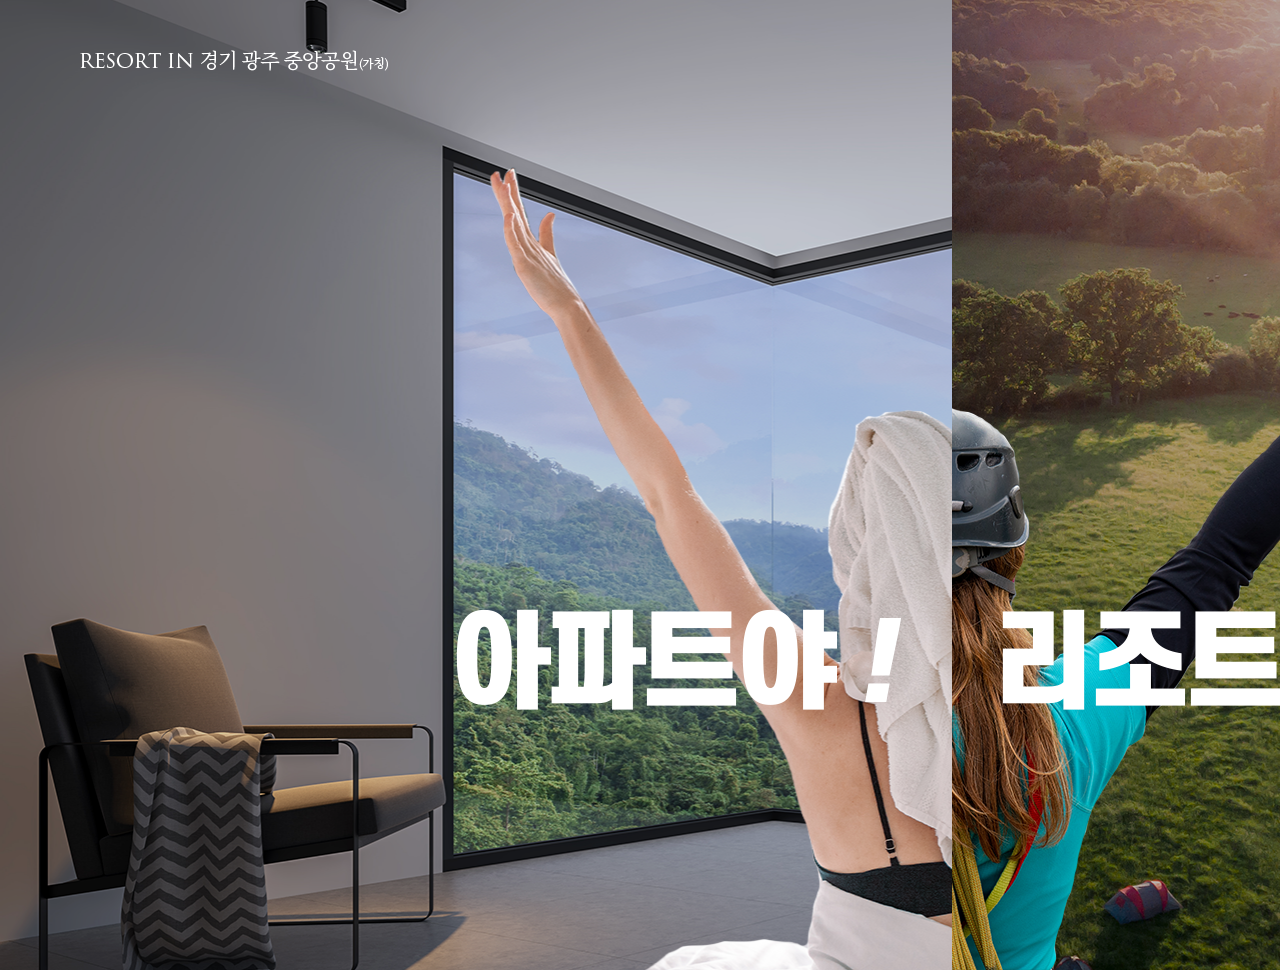
<file: index.html>
<!DOCTYPE html>
<html lang="ko">
<head>
  <meta charset="UTF-8">
  <title>경기 광주 중앙공원</title>
  <meta name="keywords" content="경기 광주 중앙공원">
  <meta name="application-name" content="경기 광주 중앙공원">
  <meta name="msapplication-tooltip" content="경기 광주 중앙공원">
  <meta id="meta_og_title" property="og:title" content="경기 광주 중앙공원">
  <meta name="description" content="경기 광주 중앙공원">
  <meta property="og:description" content="경기 광주 중앙공원">
<meta http-equiv="X-UA-Compatible" content="IE=edge">
<meta name="apple-mobile-web-app-status-bar-style" content="black-translucent">
<meta property="og:image:width" content="800">
<meta property="og:image:height" content="627">
<link rel="stylesheet" href="/assets/style/style.css">

</head>
<body>
<main class="main">
  <!-- type1-->
  <section class="main-section">
    <strong class="logo"><img src="/assets/images/common/logo.png" alt="경기 광주 중앙공원"></strong>
    <div class="main-slider">
      <div class="main-slide main-slide1">
        <div class="main-slide-img-area">
          <div class="main-slide-img left">
            <div class="main-slide-text left">
              <img src="/assets/images/main/visual1-text1.png" alt="" class="main-slide-text-img">
            </div>
          </div>
          <div class="main-slide-img right">
            <div class="main-slide-text right">
              <img src="/assets/images/main/visual1-text2.png" alt="" class="main-slide-text-img">
            </div>
          </div>
        </div>
        <div class="main-slide-bg-area ">
          <div class="main-slide-img left"></div>
          <div class="main-slide-img right">
          </div>
        </div>
      </div>
      <div class="main-slide main-slide2">
        <div class="main-slide-img-area">
          <div class="main-slide-img left">
            <div class="main-slide-text left">
              <img src="/assets/images/main/visual2-text1.png" alt="" class="main-slide-text-img">
            </div>
          </div>
          <div class="main-slide-img right">
            <div class="main-slide-text right">
              <img src="/assets/images/main/visual2-text2.png" alt="" class="main-slide-text-img">
            </div>
          </div>
        </div>
        <div class="main-slide-bg-area ">
          <div class="main-slide-img left"></div>
          <div class="main-slide-img right">
          </div>
        </div>
      </div>
    </div>
  </section>
</main>
<script>
  window.addEventListener('load', function () {
    const mainSlide1 = document.querySelector('.main-slide1')
    const mainSlide2 = document.querySelector('.main-slide2')
    mainSlide1.classList.add('is--active')
    setInterval(function () {
        mainSlide1.classList.toggle('is--active')
        mainSlide2.classList.toggle('is--active')
      },
      2000)
  })
</script>
</body>
</file>
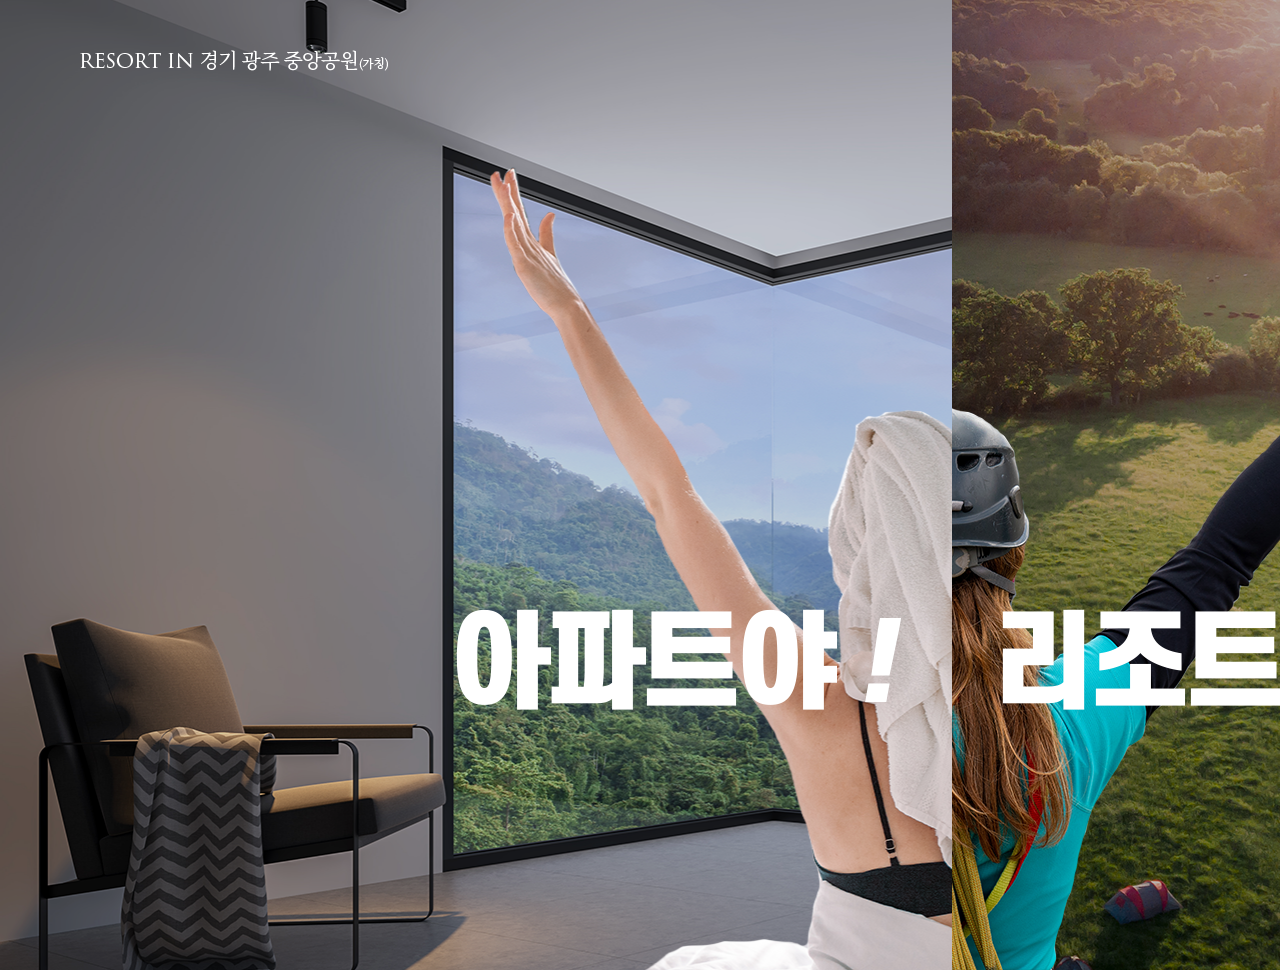
<file: type1.html>
<!DOCTYPE html>
<html lang="ko">
<head>
  <meta charset="UTF-8">
  <title>경기 광주 중앙공원</title>
  <meta name="keywords" content="경기 광주 중앙공원">
  <meta name="application-name" content="경기 광주 중앙공원">
  <meta name="msapplication-tooltip" content="경기 광주 중앙공원">
  <meta id="meta_og_title" property="og:title" content="경기 광주 중앙공원">
  <meta name="description" content="경기 광주 중앙공원">
  <meta property="og:description" content="경기 광주 중앙공원">
  <meta http-equiv="X-UA-Compatible" content="IE=edge">
<meta name="apple-mobile-web-app-status-bar-style" content="black-translucent">
<meta property="og:image:width" content="800">
<meta property="og:image:height" content="627">
<link rel="stylesheet" href="/assets/style/style.css">

</head>
<body>
<main class="main">
  <!-- type1-->
  <section class="main-section">
    <strong class="logo"><img src="/assets/images/common/logo.png" alt="경기 광주 중앙공원"></strong>
    <div class="main-slider">
      <div class="main-slide main-slide1">
        <div class="main-slide-img-area">
          <div class="main-slide-img left">
            <div class="main-slide-text left">
              <img src="/assets/images/main/visual1-text1.png" alt="" class="main-slide-text-img">
            </div>
          </div>
          <div class="main-slide-img right">
            <div class="main-slide-text right">
              <img src="/assets/images/main/visual1-text2.png" alt="" class="main-slide-text-img">
            </div>
          </div>
        </div>
        <div class="main-slide-bg-area ">
          <div class="main-slide-img left"></div>
          <div class="main-slide-img right">
          </div>
        </div>
      </div>
      <div class="main-slide main-slide2">
        <div class="main-slide-img-area">
          <div class="main-slide-img left">
            <div class="main-slide-text left">
              <img src="/assets/images/main/visual2-text1.png" alt="" class="main-slide-text-img">
            </div>
          </div>
          <div class="main-slide-img right">
            <div class="main-slide-text right">
              <img src="/assets/images/main/visual2-text2.png" alt="" class="main-slide-text-img">
            </div>
          </div>
        </div>
        <div class="main-slide-bg-area ">
          <div class="main-slide-img left"></div>
          <div class="main-slide-img right">
          </div>
        </div>
      </div>
    </div>
  </section>
</main>
<script>
  window.addEventListener('load', function () {
    const mainSlide1 = document.querySelector('.main-slide1')
    const mainSlide2 = document.querySelector('.main-slide2')
    mainSlide1.classList.add('is--active')
    setInterval(function () {
        mainSlide1.classList.toggle('is--active')
        mainSlide2.classList.toggle('is--active')
      },
      2000)
  })
</script>
</body>
</file>
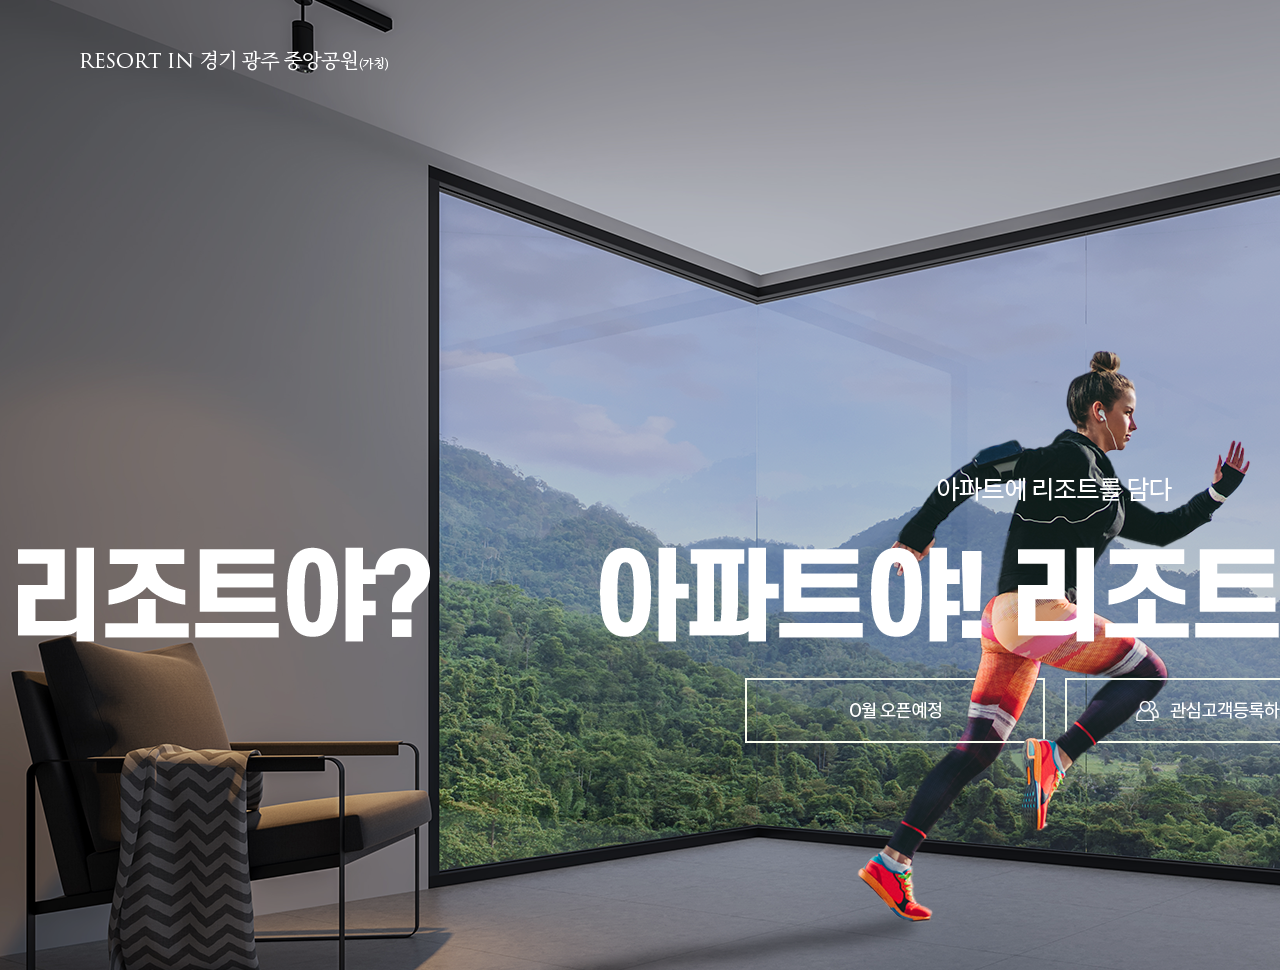
<file: type2.html>
<!DOCTYPE html>
<html lang="ko">
<head>
  <meta charset="UTF-8">
  <title>경기 광주 중앙공원</title>
  <meta name="keywords" content="경기 광주 중앙공원">
  <meta name="application-name" content="경기 광주 중앙공원">
  <meta name="msapplication-tooltip" content="경기 광주 중앙공원">
  <meta id="meta_og_title" property="og:title" content="경기 광주 중앙공원">
  <meta name="description" content="경기 광주 중앙공원">
  <meta property="og:description" content="경기 광주 중앙공원">
  <meta http-equiv="X-UA-Compatible" content="IE=edge">
<meta name="apple-mobile-web-app-status-bar-style" content="black-translucent">
<meta property="og:image:width" content="800">
<meta property="og:image:height" content="627">
<link rel="stylesheet" href="/assets/style/style.css">

</head>
<body>
<main class="main">
  <section class="main-section-type2">
    <strong class="logo"><img src="/assets/images/common/logo.png" alt="경기 광주 중앙공원"></strong>
    <div class="main-type2-model">
      <img src="/assets/images/main/type2-model2.png" alt="">
    </div>
    <div class="main-slider-type2">
      <div class="main-slide-type2 main-slide-type2-1"></div>
      <div class="main-slide-type2 main-slide-type2-2"></div>
      <div class="main-slide-type2 main-slide-type2-3"></div>
      <div class="main-slide-type2 main-slide-type2-1"></div>
      <div class="main-slide-type2 main-slide-type2-2"></div>
      <div class="main-slide-type2 main-slide-type2-3"></div>
      <div class="main-slide-type2 main-slide-type2-1"></div>
      <div class="main-slide-type2 main-slide-type2-2"></div>
      <div class="main-slide-type2 main-slide-type2-3"></div>
      <div class="main-slide-type2 main-slide-type2-1"></div>
      <div class="main-slide-type2 main-slide-type2-2"></div>
      <div class="main-slide-type2 main-slide-type2-3"></div>
    </div>
    <div class="text-slider-type2-slider">
      <div class="text-slide-type2 text-slide-type2-1">
        <div class="text-slide-type2-img-area">
          <img src="/assets/images/main/type2-text.png" alt="">
        </div>
      </div>
      <div class="text-slide-type2 text-slide-type2-2">
        <div class="text-slide-type2-img-area">
          <img src="/assets/images/main/type2-text.png" alt="">
        </div>
      </div>
      <div class="text-slide-type2 text-slide-type2-3">
        <div class="text-slide-type2-img-area">
          <img src="/assets/images/main/type2-text.png" alt="">
        </div>
      </div>
      <div class="text-slide-type2 text-slide-type2-1">
        <div class="text-slide-type2-img-area">
          <img src="/assets/images/main/type2-text.png" alt="">
        </div>
      </div>
      <div class="text-slide-type2 text-slide-type2-2">
        <div class="text-slide-type2-img-area">
          <img src="/assets/images/main/type2-text.png" alt="">
        </div>
      </div>
      <div class="text-slide-type2 text-slide-type2-3">
        <div class="text-slide-type2-img-area">
          <img src="/assets/images/main/type2-text.png" alt="">
        </div>
      </div>
      <div class="text-slide-type2 text-slide-type2-1">
        <div class="text-slide-type2-img-area">
          <img src="/assets/images/main/type2-text.png" alt="">
        </div>
      </div>
      <div class="text-slide-type2 text-slide-type2-2">
        <div class="text-slide-type2-img-area">
          <img src="/assets/images/main/type2-text.png" alt="">
        </div>
      </div>
      <div class="text-slide-type2 text-slide-type2-3">
        <div class="text-slide-type2-img-area">
          <img src="/assets/images/main/type2-text.png" alt="">
        </div>
      </div>
      <div class="text-slide-type2 text-slide-type2-1">
        <div class="text-slide-type2-img-area">
          <img src="/assets/images/main/type2-text.png" alt="">
        </div>
      </div>
      <div class="text-slide-type2 text-slide-type2-2">
        <div class="text-slide-type2-img-area">
          <img src="/assets/images/main/type2-text.png" alt="">
        </div>
      </div>
      <div class="text-slide-type2 text-slide-type2-3">
        <div class="text-slide-type2-img-area">
          <img src="/assets/images/main/type2-text.png" alt="">
        </div>
      </div>
    </div>
  </section>
</main>
<script src="/assets/js/vendors/jquery.min.js"></script>
<script src="/assets/js/vendors/slick.js"></script>
<script>
  $(function() {
    $('.main-slider-type2').slick({
      arrows: false,
      infinite: true,
      autoplay: true,
      autoplaySpeed: 2000,
      slidesToShow: 1,
      slidesToScroll: 1,
      asNavFor: '.text-slider-type2-slider'
    });
    $('.text-slider-type2-slider').slick({
      arrows: false,
      infinite: true,
      centerPadding: '10%',
      variableWidth: true,
      slidesToScroll: 1,
      asNavFor: '.main-slider-type2'
    });
  })
</script>
</body>
</file>
<file: assets/style/style.css>
@import "vendors/slick.css";
.blind, .hide {
  position: absolute !important;
  width: 0 !important;
  height: 0 !important;
  font-size: 0;
  line-height: 0;
  visibility: hidden;
  overflow: hidden;
}

article, aside, details, figcaption, figure, footer, header, hgroup, menu, nav, section {
  display: block;
}

*, body {
  margin: 0;
  padding: 0;
}

html {
  font-size: 16px;
}
@media all and (max-width: 910px) {
  html {
    font-size: 14px;
  }
}

a,
a:hover,
a:focus,
a:active,
a:link {
  text-decoration: none;
  cursor: pointer;
  color: inherit;
}

img {
  border: 0;
  vertical-align: middle;
  max-width: 100%;
}

ol, ul {
  list-style: none;
  margin: 0;
  padding: 0;
}

fieldset {
  border: 0;
}

button {
  border: 0;
  background: none;
  cursor: pointer;
}
button:focus {
  outline: none;
}

strong,
b {
  color: inherit;
  font-size: inherit;
}

i,
em {
  font-style: normal;
}

mark {
  color: inherit;
  background: none;
}

button {
  -webkit-appearance: none;
}

input {
  -webkit-border-radius: 0;
}

input:matches([type=password], [type=search]),
input[type=text],
textarea {
  -webkit-appearance: none;
  -webkit-border-radius: 0;
}

table {
  border-collapse: collapse;
}

html {
  -webkit-font-smoothing: antialiased;
}

.layout {
  width: 1200px;
  margin-left: auto;
  margin-right: auto;
}
.layout::after {
  content: "";
  display: block;
  clear: both;
}
.layout.is--content-center {
  text-align: center;
}
@media screen and (max-width: 1200px) {
  .layout {
    width: 100%;
    padding-left: 2rem;
    padding-right: 2rem;
    box-sizing: border-box;
  }
}
@media screen and (max-width: 990px) {
  .layout {
    padding-left: 0;
    padding-right: 0;
  }
}

img {
  max-width: 100%;
}

@media screen and (min-width: 991px) {
  .is--mobile {
    display: none !important;
  }
}

@media screen and (max-width: 990px) {
  .is--pc {
    display: none !important;
  }
}

.img-circle {
  vertical-align: baseline;
}

[data-aos][data-aos][data-aos-delay="3200"].aos-animate,
body[data-aos-delay="3200"] [data-aos].aos-animate {
  transition-delay: 3.2s;
}

[data-aos][data-aos][data-aos-delay="3400"].aos-animate,
body[data-aos-delay="3400"] [data-aos].aos-animate {
  transition-delay: 3.4s;
}

[data-aos][data-aos][data-aos-delay="3600"].aos-animate,
body[data-aos-delay="3600"] [data-aos].aos-animate {
  transition-delay: 3.6s;
}

[data-aos][data-aos][data-aos-delay="4200"].aos-animate,
body[data-aos-delay="4200"] [data-aos].aos-animate {
  transition-delay: 4.2s;
}

.side-text {
  width: 4.6875%;
  position: absolute;
  top: 0;
  left: 0;
  padding-top: 12.8vh;
  box-sizing: border-box;
  height: 100%;
  z-index: 10;
  text-align: center;
}
.side-text.right {
  left: auto;
  right: 0;
}
.side-text__link {
  display: block;
}

body.is--overflow-hidden {
  overflow-y: hidden;
}

.logo {
  color: #ffffff;
  position: absolute;
  top: 50px;
  left: 80px;
  z-index: 11;
}

.main-section {
  width: 1903px;
  margin: 0 auto;
  height: 970px;
  overflow: hidden;
}
.main-section .main-slide {
  height: 100%;
  position: fixed;
  top: 0;
  left: 0;
  width: 100%;
}
.main-section .main-slider {
  top: 0;
  left: 0;
  width: 100%;
  height: 970px;
  transform: translate3d(0, 0, 0);
  transition: transform 0.2s;
}
.main-section .main-slider.step2 {
  transform: translate3d(0, 970px, 0);
}
.main-section .main-slide-text {
  position: absolute;
  bottom: 260px;
  overflow: hidden;
}
.main-section .main-slide-text-img {
  opacity: 0;
  visibility: hidden;
  transform: translate3d(0, 80px, 0);
  transition: all 0.5s 0.8s ease-out;
}
.main-section .main-slide-text.left {
  right: 50px;
}
.main-section .main-slide-text.right {
  left: 50px;
}
.main-section .main-slide-text.right .main-slide-text-img {
  transition-delay: 1s;
}
.main-section .main-slide1 .main-slide-img-area .main-slide-img {
  background-image: url("/assets/images/main/visual1-img1.png");
}
.main-section .main-slide1 .main-slide-img-area .main-slide-img + .main-slide-img {
  background-image: url("/assets/images/main/visual1-img2.png");
}
.main-section .main-slide1 .main-slide-bg-area .main-slide-img {
  background-image: url("/assets/images/main/visual2-img1.png");
}
.main-section .main-slide1 .main-slide-bg-area .main-slide-img + .main-slide-img {
  background-image: url("/assets/images/main/visual2-img2.png");
}
.main-section .main-slide2 .main-slide-img-area .main-slide-img {
  background-image: url("/assets/images/main/visual2-img1.png");
}
.main-section .main-slide2 .main-slide-img-area .main-slide-img + .main-slide-img {
  background-image: url("/assets/images/main/visual2-img2.png");
}
.main-section .main-slide2 .main-slide-bg-area .main-slide-img {
  background-image: url("/assets/images/main/visual1-img1.png");
}
.main-section .main-slide2 .main-slide-bg-area .main-slide-img + .main-slide-img {
  background-image: url("/assets/images/main/visual1-img2.png");
}
.main-section .is--active {
  z-index: 11;
}
.main-section .is--active .main-slide-img-area .main-slide-img {
  transform: translate3d(0, 0, 0) !important;
}
.main-section .is--active .main-slide-text-img {
  opacity: 1;
  visibility: visible;
  transform: matrix(1, 0, 0, 1, 0, 0);
}
.main-section .main-slide-img-area {
  width: 100%;
  height: 100%;
  display: flex;
  align-items: flex-start;
}
.main-section .main-slide-img-area .main-slide-img {
  position: relative;
  width: 50%;
  height: 100%;
  background-repeat: no-repeat;
  background-position: 0 0;
  background-size: cover;
  transition: transform 0.2s 0.5s cubic-bezier(0.26, 0.89, 1, 1);
}
.main-section .main-slide-img-area .main-slide-img.left {
  transform: translate3d(0, -970px, 0);
  background-position: 0 0;
}
.main-section .main-slide-img-area .main-slide-img.right {
  transform: translate3d(0, 970px, 0);
  background-position: 0 0;
}
.main-section .main-slide-img-area .main-slide-img + .main-slide-img {
  width: 50%;
  height: 100%;
  background-repeat: no-repeat;
  background-position: 0 0;
  background-size: cover;
}
.main-section .main-slide-bg-area {
  width: 100%;
  height: 100%;
  display: flex;
  align-items: flex-start;
  position: absolute;
  top: 0;
  left: 0;
  z-index: -1;
}
.main-section .main-slide-bg-area .main-slide-img {
  width: 50%;
  height: 100%;
  background-repeat: no-repeat;
  background-position: 0 0;
  background-size: cover;
}
.main-section .main-slide-bg-area .main-slide-img + .main-slide-img {
  width: 50%;
  height: 100%;
  background-repeat: no-repeat;
  background-position: 0 0;
  background-size: cover;
}

.main-type2-model {
  position: absolute;
  z-index: 10;
  bottom: 0;
  left: auto;
  right: auto;
  width: 100%;
  text-align: center;
}

.main-section-type2 {
  width: 1903px;
  overflow-x: hidden;
  height: 970px;
  position: relative;
  margin: 0 auto;
}
.main-section-type2 .text-slider-type2-slider {
  position: absolute;
  top: 0;
  left: 0;
  z-index: 11;
}
.main-section-type2 .text-slider-type2-slider .text-slide-type2-img-area {
  bottom: 328px;
  position: absolute;
  left: 0;
  margin-left: -400px;
}
.main-section-type2 .slick-slider {
  display: flex;
}
.main-section-type2 .slick-slider .slick-track {
  height: 970px;
}
.main-section-type2 .slick-slider .text-slide-type2 {
  width: 1000px;
}
.main-section-type2 .slick-slider .main-slide-type2 {
  width: 1903px;
  height: 100%;
  background-repeat: no-repeat;
}
.main-section-type2 .slick-slider .main-slide-type2-1 {
  background-image: url("/assets/images/main/type2-img1.png");
}
.main-section-type2 .slick-slider .main-slide-type2-2 {
  background-image: url("/assets/images/main/type2-img2.png");
}
.main-section-type2 .slick-slider .main-slide-type2-3 {
  background-image: url("/assets/images/main/type2-img3.png");
}
.main-section-type2 .slick-slider .main-slide-type2-img-area {
  position: absolute;
  z-index: 10;
  bottom: 330px;
  left: 0;
  transform: translate3d(-100px, 0, 0);
  transition: transform 0.2s;
}

.main-section-type3 {
  width: 100%;
  height: 100vh;
  background: #1d3b2e;
}
.main-section-type3 .video-area {
  position: relative;
  top: 0;
  left: 0;
  height: 100vh;
  width: 100%;
  background: #1d3b2e;
}
.main-section-type3 .video-arch {
  clip-path: inset(36% 50% round 700px 700px 56px 56px);
  min-height: 100vh;
  background-size: cover !important;
  background-position: 50% 50% !important;
  position: absolute;
  z-index: 9;
  width: 100%;
}
.main-section-type3 .video-content {
  position: relative;
  overflow: hidden;
  width: 100%;
  height: 100vh;
}
.main-section-type3 .video-content .video {
  overflow: hidden;
  width: 100%;
  position: absolute;
  bottom: 0;
  top: 0;
  min-width: 100%;
  min-height: 100%;
}
</file>
